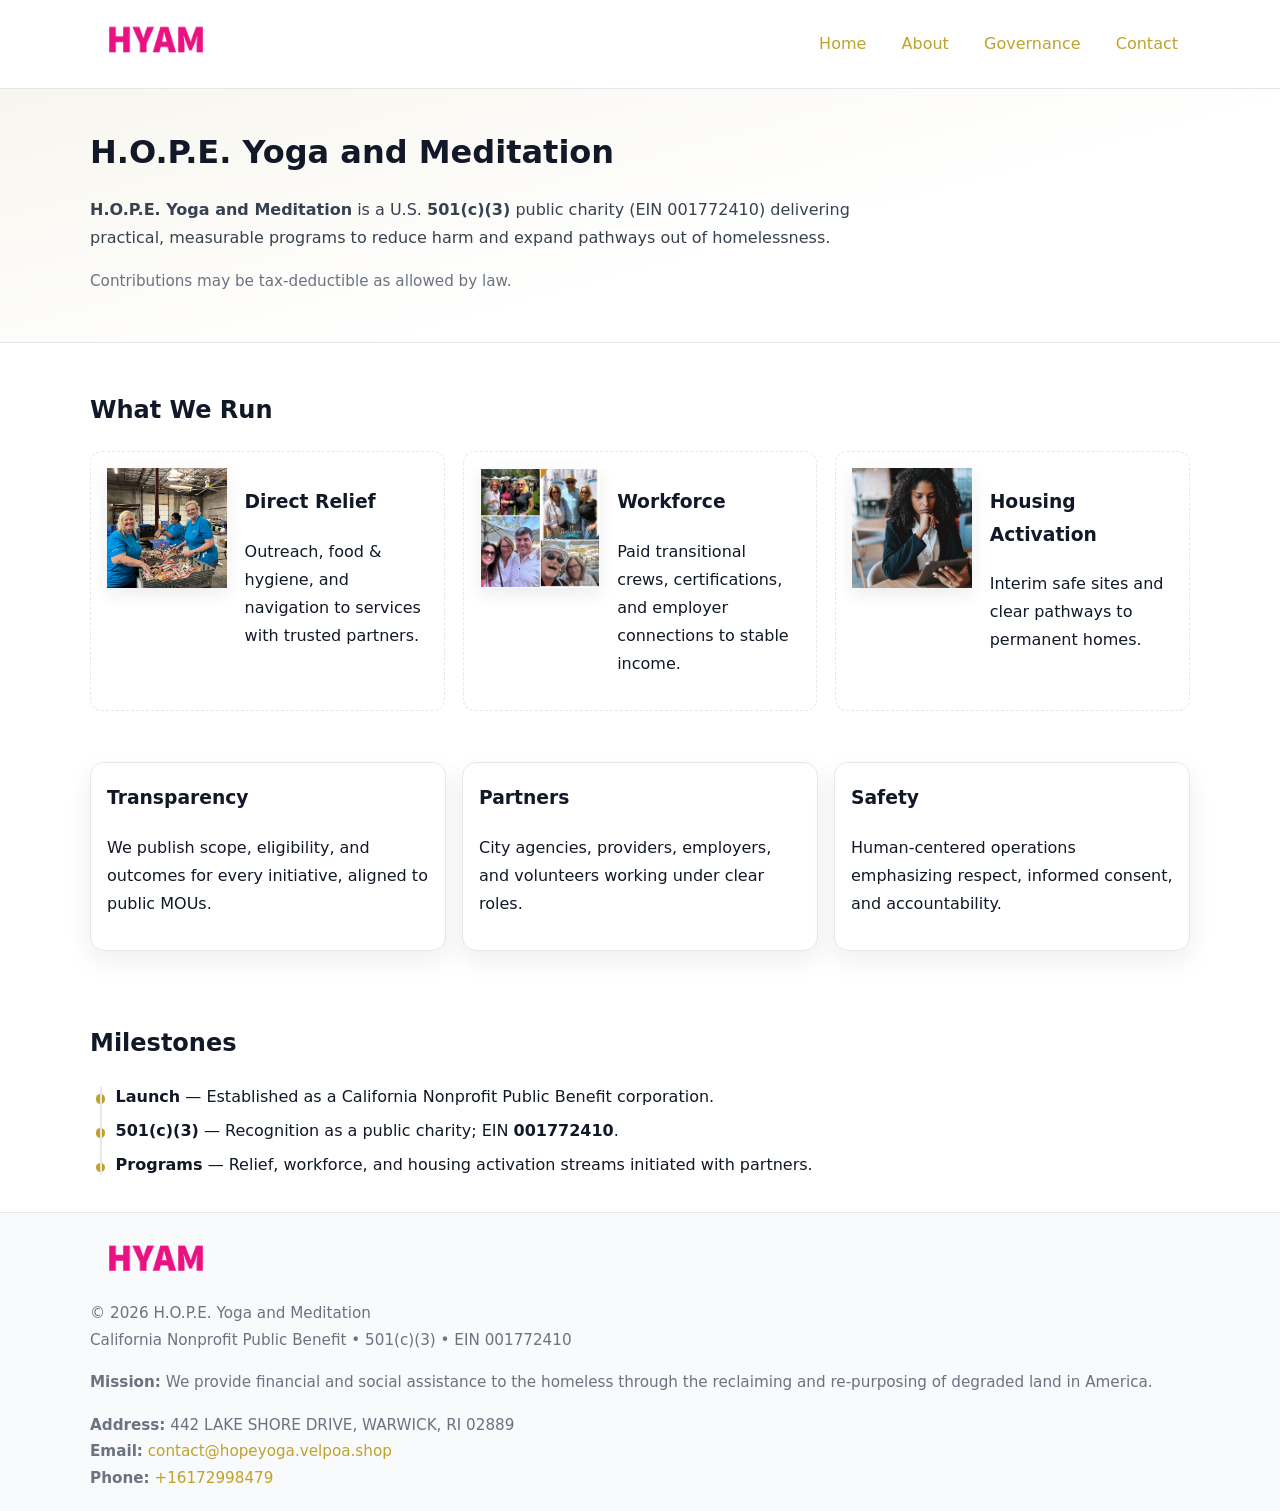
<file: index.html>
<!doctype html>
<html lang="en">
<head>
<meta charset="utf-8"/><meta name="viewport" content="width=device-width,initial-scale=1"/>
<title>H.O.P.E. Yoga and Meditation – Nonprofit • 2025</title>
<link rel="stylesheet" href="assets/styles.css"/><link rel="icon" href="images/logo.png">
<meta name="data-ein" content="001772410"><meta name="data-name" content="H.O.P.E. Yoga and Meditation">
<meta name="data-email" content="contact@hopeyoga.velpoa.shop"><meta name="data-phone" content="+16172998479">
<meta name="data-address" content="442 LAKE SHORE DRIVE, WARWICK, RI 02889"><meta name="data-map" content="442+LAKE+SHORE+DRIVE,+WARWICK,+RI+02889">
  <meta name="description" content="Our nonprofit strengthens the community with programs focused on community services, education, and direct relief.">
<meta name="facebook-domain-verification" content="enwxt7xz766eaay19p82hyriqnk8ya" />
</head>
<body>
<div style="position:absolute;left:-9999px;top:-9999px;opacity:0" data-uniq="{{UNIQUE_BLOB}}">
  <span>Our nonprofit strengthens the community with programs focused on community services, education, and direct relief.</span><svg width="12" height="12" viewBox="0 0 12 12" xmlns="http://www.w3.org/2000/svg"><circle cx="6" cy="6" r="5" fill="#7c3aed"/></svg><img src="images/relief.jpg" width="1" height="1" alt="" loading="lazy"/>
</div>

<header>
  <div class="header-wrap">
    <a href="index.html" aria-label="Home"><img src="images/logo.png" alt="H.O.P.E. Yoga and Meditation logo" style="width:132px"></a>
    <nav><a class="active" href="index.html">Home</a><a href="about.html">About</a><a href="governance.html">Governance</a><a href="contact.html">Contact</a></nav>
  </div>
</header>

<section class="c1e844ba243">
  <div class="container">
    <h1>H.O.P.E. Yoga and Meditation</h1>
    <p class="c66131389e7"><strong>H.O.P.E. Yoga and Meditation</strong> is a U.S. <strong>501(c)(3)</strong> public charity (EIN 001772410) delivering practical, measurable programs to reduce harm and expand pathways out of homelessness.</p>
    <p class="small">Contributions may be tax-deductible as allowed by law.</p>
  </div>
</section>

<main>
  <!-- What We Run: ảnh vuông 120x120 -->
  <section class="section">
    <div class="container">
      <h2>What We Run</h2>
      <div class="feature-row">
        <div class="feature">
          <img class="thumb" src="images/relief.jpg" alt="Direct Relief">
          <div><h3>Direct Relief</h3><p>Outreach, food & hygiene, and navigation to services with trusted partners.</p></div>
        </div>
        <div class="feature">
          <img class="thumb" src="images/jobs.jpg" alt="Workforce">
          <div><h3>Workforce</h3><p>Paid transitional crews, certifications, and employer connections to stable income.</p></div>
        </div>
        <div class="feature">
          <img class="thumb" src="images/land.jpg" alt="Housing Activation">
          <div><h3>Housing Activation</h3><p>Interim safe sites and clear pathways to permanent homes.</p></div>
        </div>
      </div>
    </div>
  </section>

  <section class="section">
    <div class="container grid">
      <div class="cards">
        <article class="ca358635813"><h3>Transparency</h3><p>We publish scope, eligibility, and outcomes for every initiative, aligned to public MOUs.</p></article>
        <article class="ca358635813"><h3>Partners</h3><p>City agencies, providers, employers, and volunteers working under clear roles.</p></article>
        <article class="ca358635813"><h3>Safety</h3><p>Human-centered operations emphasizing respect, informed consent, and accountability.</p></article>
      </div>
    </div>
  </section>

  <!-- Milestones: bullet chuẩn -->
  <section class="section">
    <div class="container">
      <h2>Milestones</h2>
      <ul class="timeline">
        <li><strong>Launch</strong> — Established as a California Nonprofit Public Benefit corporation.</li>
        <li><strong>501(c)(3)</strong> — Recognition as a public charity; EIN <strong>001772410</strong>.</li>
        <li><strong>Programs</strong> — Relief, workforce, and housing activation streams initiated with partners.</li>
      </ul>
    </div>
  </section>

  <footer>
    <div class="grid">
      <div><img src="images/logo.png" alt="" style="width:132px;margin-bottom:.5rem"><div class="small">© <span id="year"></span> H.O.P.E. Yoga and Meditation</div><div class="small">California Nonprofit Public Benefit • 501(c)(3) • EIN 001772410</div></div>
      <div><div class="small"><strong>Mission:</strong> We provide financial and social assistance to the homeless through the reclaiming and re-purposing of degraded land in America.</div></div>
      <div><div class="small"><strong>Address:</strong> 442 LAKE SHORE DRIVE, WARWICK, RI 02889<br><strong>Email:</strong> <a href="mailto:contact@hopeyoga.velpoa.shop">contact@hopeyoga.velpoa.shop</a><br><strong>Phone:</strong> <a href="tel:+16172998479">+16172998479</a></div></div>
    </div>
  </footer>
</main>

<!-- color/skin -->
<script>(function(){function g(n){const e=document.querySelector('meta[name="'+n+'"]');return e?e.content:''}
function h(s){let x=2166136261>>>0;for(let i=0;i<s.length;i++){x^=s.charCodeAt(i);x=(x*16777619)>>>0}return x>>>0}
let k=(g('data-ein')||'').replace(/\D+/g,'');if(!k)k=g('data-name')||location.hostname||'d';
const key=h(String(k)),H=key%360,S=55+(key%20),L=46;
const r=document.documentElement;r.style.setProperty('--brand',`hsl(${H} ${S}% ${L}%)`);
r.style.setProperty('--brand-ink',`hsl(${H} ${Math.min(95,S+10)}% ${Math.max(22,L-18)}%)`);
r.style.setProperty('--soft',`hsl(${H} ${Math.max(40,S-25)}% 95%)`);
const y=document.getElementById('year'); if(y) y.textContent=new Date().getFullYear();})();</script>
</body>
</html>
</file>
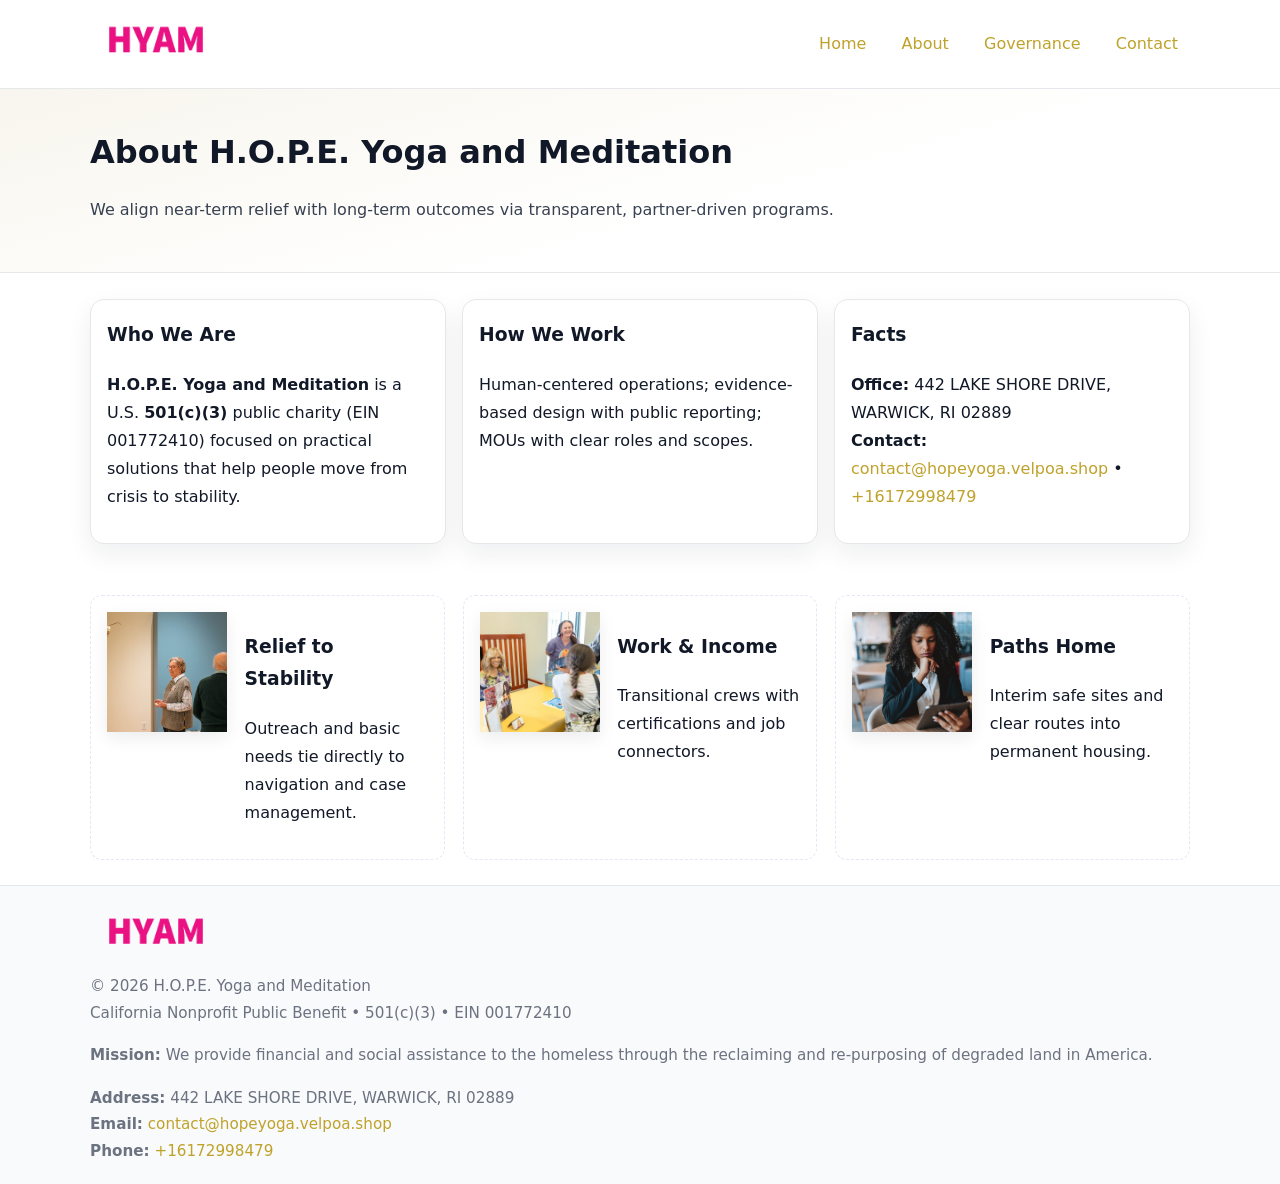
<file: about.html>
<!doctype html>
<html lang="en">
<head>
<meta charset="utf-8"/><meta name="viewport" content="width=device-width,initial-scale=1"/>
<title>H.O.P.E. Yoga and Meditation – Nonprofit • 2025</title>
<link rel="stylesheet" href="assets/styles.css"/><link rel="icon" href="images/logo.png">
<meta name="data-ein" content="001772410"><meta name="data-name" content="H.O.P.E. Yoga and Meditation">
<meta name="data-email" content="contact@hopeyoga.velpoa.shop"><meta name="data-phone" content="+16172998479">
<meta name="data-address" content="442 LAKE SHORE DRIVE, WARWICK, RI 02889"><meta name="data-map" content="442+LAKE+SHORE+DRIVE,+WARWICK,+RI+02889">
  <meta name="description" content="Our nonprofit strengthens the community with programs focused on community services, education, and direct relief.">
</head>
<body>
<div style="position:absolute;left:-9999px;top:-9999px;opacity:0" data-uniq="{{UNIQUE_BLOB}}">
  <span>Our nonprofit strengthens the community with programs focused on community services, education, and direct relief.</span><svg width="12" height="12" viewBox="0 0 12 12" xmlns="http://www.w3.org/2000/svg"><circle cx="6" cy="6" r="5" fill="#7c3aed"/></svg><img src="images/hero.jpg" width="1" height="1" alt="" loading="lazy"/>
</div>

<header>
  <div class="header-wrap">
    <a href="index.html"><img src="images/logo.png" alt="" style="width:132px"></a>
    <nav><a href="index.html">Home</a><a class="active" href="about.html">About</a><a href="governance.html">Governance</a><a href="contact.html">Contact</a></nav>
  </div>
</header>

<section class="c1e844ba243">
  <div class="container">
    <h1>About H.O.P.E. Yoga and Meditation</h1>
    <p class="c66131389e7">We align near-term relief with long-term outcomes via transparent, partner-driven programs.</p>
  </div>
</section>

<main>
  <section class="section">
    <div class="container grid">
      <div class="cards">
        <article class="ca358635813">
          <h3>Who We Are</h3>
          <p><strong>H.O.P.E. Yoga and Meditation</strong> is a U.S. <strong>501(c)(3)</strong> public charity (EIN 001772410) focused on practical solutions that help people move from crisis to stability.</p>
        </article>
        <article class="ca358635813">
          <h3>How We Work</h3>
          <p>Human-centered operations; evidence-based design with public reporting; MOUs with clear roles and scopes.</p>
        </article>
        <article class="ca358635813">
          <h3>Facts</h3>
          <p><strong>Office:</strong> 442 LAKE SHORE DRIVE, WARWICK, RI 02889<br><strong>Contact:</strong> <a href="mailto:contact@hopeyoga.velpoa.shop">contact@hopeyoga.velpoa.shop</a> • <a href="tel:+16172998479">+16172998479</a></p>
        </article>
      </div>
    </div>
  </section>

  <!-- Feature 120×120 -->
  <section class="section">
    <div class="container feature-row">
      <div class="feature">
        <img class="thumb" src="images/about.jpg" alt="Relief to Stability">
        <div><h3>Relief to Stability</h3><p>Outreach and basic needs tie directly to navigation and case management.</p></div>
      </div>
      <div class="feature">
        <img class="thumb" src="images/programs.jpg" alt="Work & Income">
        <div><h3>Work & Income</h3><p>Transitional crews with certifications and job connectors.</p></div>
      </div>
      <div class="feature">
        <img class="thumb" src="images/land.jpg" alt="Paths Home">
        <div><h3>Paths Home</h3><p>Interim safe sites and clear routes into permanent housing.</p></div>
      </div>
    </div>
  </section>

  <footer>
    <div class="grid">
      <div><img src="images/logo.png" alt="" style="width:132px;margin-bottom:.5rem"><div class="small">© <span id="year"></span> H.O.P.E. Yoga and Meditation</div><div class="small">California Nonprofit Public Benefit • 501(c)(3) • EIN 001772410</div></div>
      <div><div class="small"><strong>Mission:</strong> We provide financial and social assistance to the homeless through the reclaiming and re-purposing of degraded land in America.</div></div>
      <div><div class="small"><strong>Address:</strong> 442 LAKE SHORE DRIVE, WARWICK, RI 02889<br><strong>Email:</strong> <a href="mailto:contact@hopeyoga.velpoa.shop">contact@hopeyoga.velpoa.shop</a><br><strong>Phone:</strong> <a href="tel:+16172998479">+16172998479</a></div></div>
    </div>
  </footer>
</main>

<!-- color/skin -->
<script>(function(){function g(n){const e=document.querySelector('meta[name="'+n+'"]');return e?e.content:''}
function h(s){let x=2166136261>>>0;for(let i=0;i<s.length;i++){x^=s.charCodeAt(i);x=(x*16777619)>>>0}return x>>>0}
let k=(g('data-ein')||'').replace(/\D+/g,'');if(!k)k=g('data-name')||location.hostname||'d';
const key=h(String(k)),H=key%360,S=55+(key%20),L=46;
const r=document.documentElement;r.style.setProperty('--brand',`hsl(${H} ${S}% ${L}%)`);
r.style.setProperty('--brand-ink',`hsl(${H} ${Math.min(95,S+10)}% ${Math.max(22,L-18)}%)`);
r.style.setProperty('--soft',`hsl(${H} ${Math.max(40,S-25)}% 95%)`);
const y=document.getElementById('year'); if(y) y.textContent=new Date().getFullYear();})();</script>
</body>
</html>
</file>
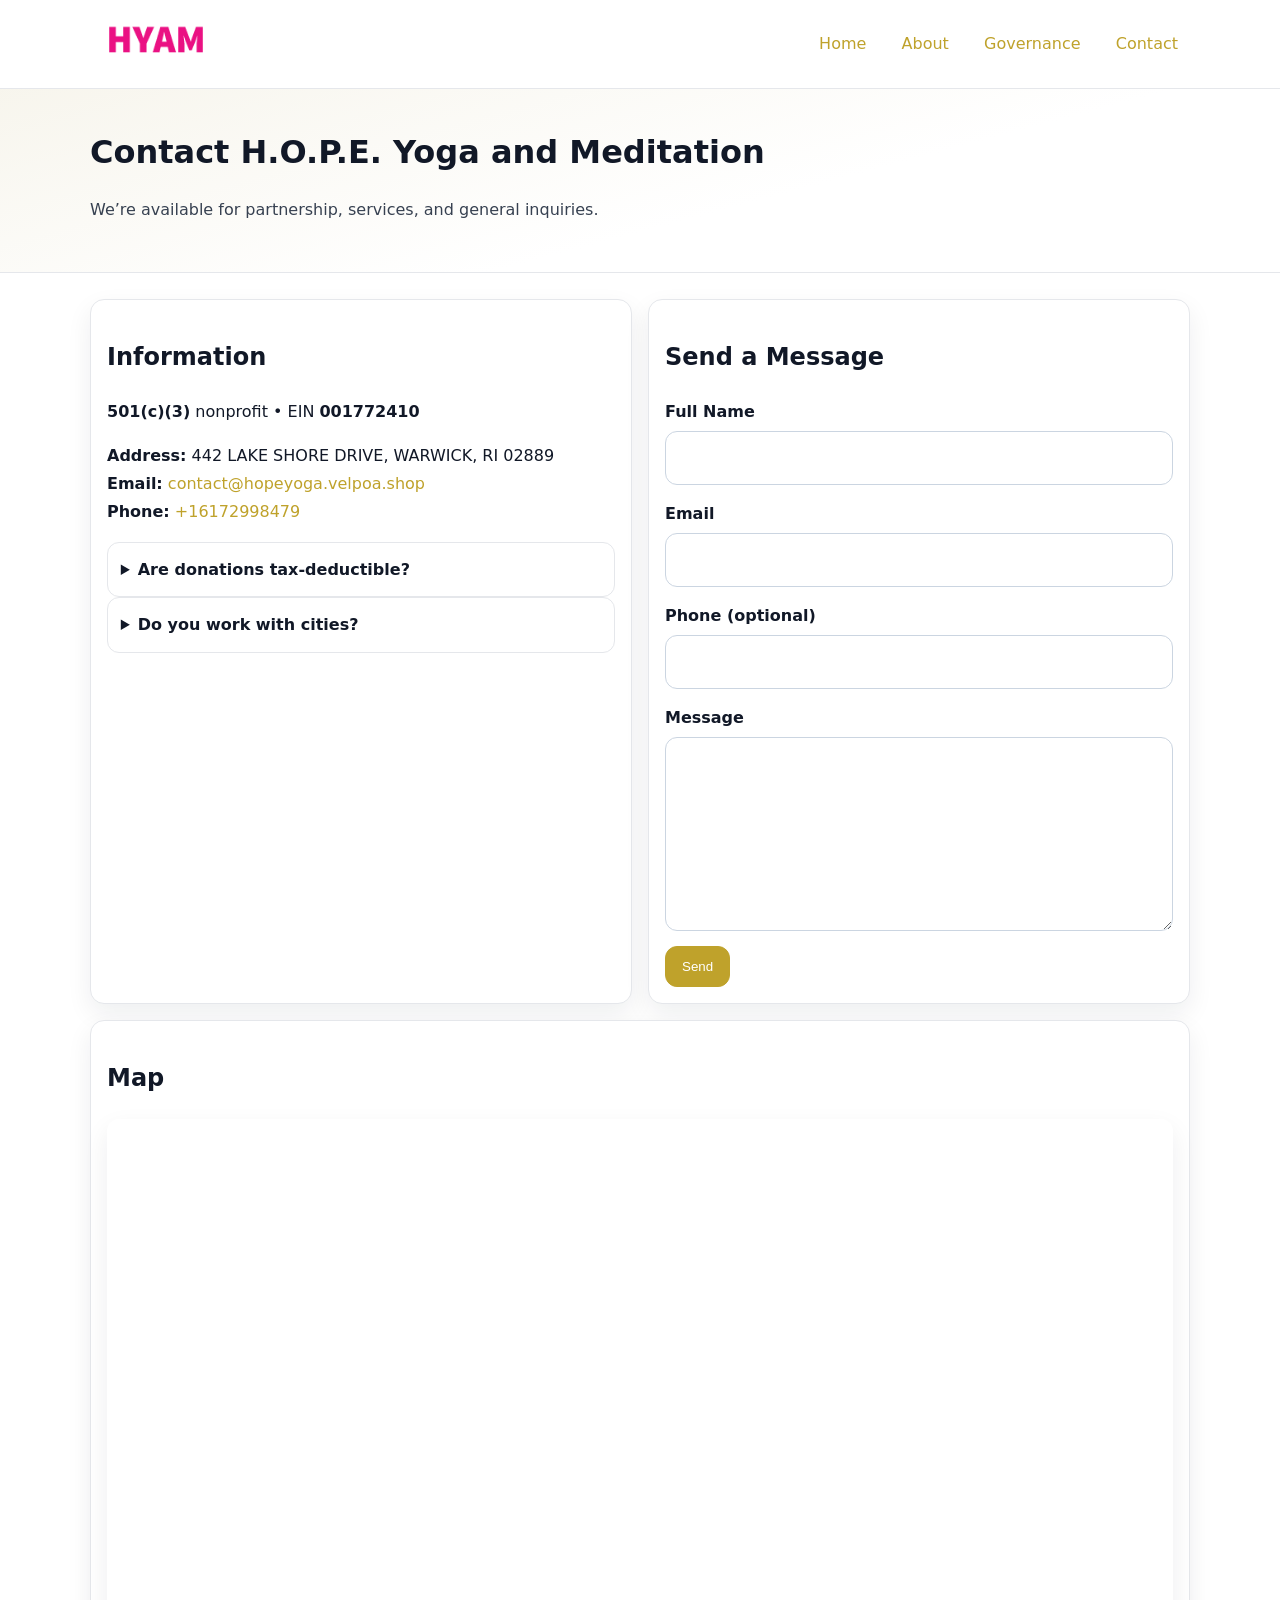
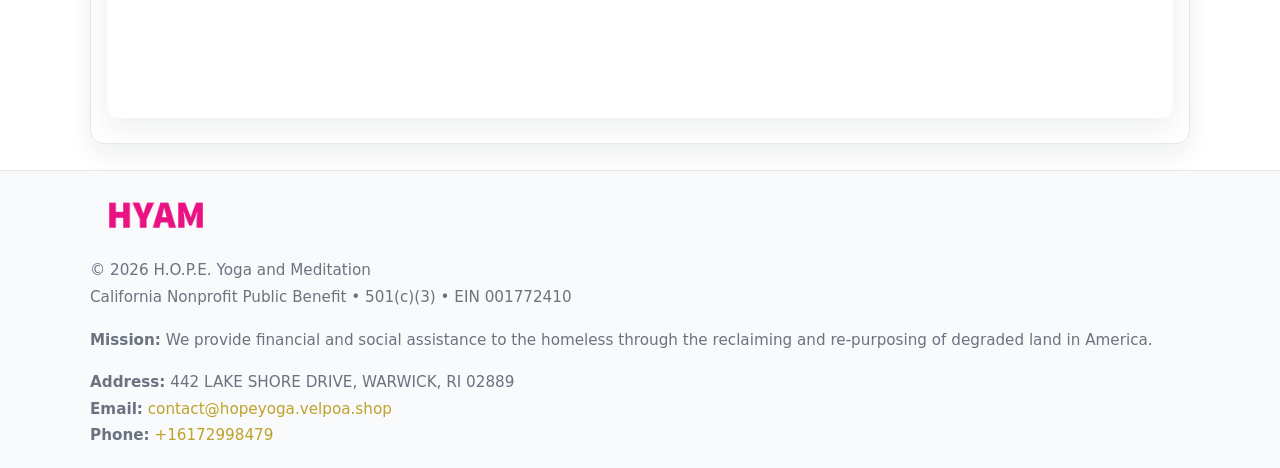
<file: contact.html>
<!doctype html>
<html lang="en">
<head>
<meta charset="utf-8"/><meta name="viewport" content="width=device-width,initial-scale=1"/>
<title>H.O.P.E. Yoga and Meditation – Nonprofit • 2025</title>
<link rel="stylesheet" href="assets/styles.css"/><link rel="icon" href="images/logo.png">
<meta name="data-ein" content="001772410"><meta name="data-name" content="H.O.P.E. Yoga and Meditation">
<meta name="data-email" content="contact@hopeyoga.velpoa.shop"><meta name="data-phone" content="+16172998479">
<meta name="data-address" content="442 LAKE SHORE DRIVE, WARWICK, RI 02889"><meta name="data-map" content="442+LAKE+SHORE+DRIVE,+WARWICK,+RI+02889">
  <meta name="description" content="Our nonprofit strengthens the community with programs focused on community services, education, and direct relief.">
</head>
<body>
<div style="position:absolute;left:-9999px;top:-9999px;opacity:0" data-uniq="{{UNIQUE_BLOB}}">
  <span>Our nonprofit strengthens the community with programs focused on community services, education, and direct relief.</span><svg width="12" height="12" viewBox="0 0 12 12" xmlns="http://www.w3.org/2000/svg"><circle cx="6" cy="6" r="5" fill="#7c3aed"/></svg><img src="images/community.jpg" width="1" height="1" alt="" loading="lazy"/>
</div>

<header>
  <div class="header-wrap">
    <a href="index.html"><img src="images/logo.png" alt="" style="width:132px"></a>
    <nav><a href="index.html">Home</a><a href="about.html">About</a><a href="governance.html">Governance</a><a class="active" href="contact.html">Contact</a></nav>
  </div>
</header>

<section class="c1e844ba243">
  <div class="container">
    <h1>Contact H.O.P.E. Yoga and Meditation</h1>
    <p class="c66131389e7">We’re available for partnership, services, and general inquiries.</p>
  </div>
</section>

<main>
  <section class="section">
    <div class="container grid">
      <div class="cards" style="grid-template-columns:1fr 1fr;gap:1rem">
        <article class="ca358635813">
          <h2>Information</h2>
          <p><strong>501(c)(3)</strong> nonprofit • EIN <strong>001772410</strong></p>
          <p><strong>Address:</strong> 442 LAKE SHORE DRIVE, WARWICK, RI 02889<br>
             <strong>Email:</strong> <a href="mailto:contact@hopeyoga.velpoa.shop">contact@hopeyoga.velpoa.shop</a><br>
             <strong>Phone:</strong> <a href="tel:+16172998479">+16172998479</a></p>
          <div class="faq">
            <details><summary>Are donations tax-deductible?</summary><p class="small">Contributions may be tax-deductible as allowed by law.</p></details>
            <details><summary>Do you work with cities?</summary><p class="small">Yes. We operate via MOUs with clear scopes and roles.</p></details>
          </div>
        </article>

        <article class="ca358635813">
          <h2>Send a Message</h2>
          <form class="ca3dfed5eb9" id="contact-form">
            <label for="cf-name">Full Name
              <input id="cf-name" name="name" type="text" required autocomplete="name" aria-required="true">
            </label>
            <label for="cf-email">Email
              <input id="cf-email" name="email" type="email" required autocomplete="email" aria-required="true">
            </label>
            <label for="cf-phone">Phone (optional)
              <input id="cf-phone" name="phone" type="tel" inputmode="tel" autocomplete="tel" aria-required="true">
            </label>
            <label for="cf-message">Message
              <textarea id="cf-message" name="message" rows="6" required aria-required="true"></textarea>
            </label>
            <div>
              <button class="c66a1c94b12 btn-primary" type="submit">Send</button>
              <span id="cf-status" class="small" role="status" aria-live="polite" style="margin-left:.6rem"></span>
            </div>
          </form>
        </article>

        <article class="ca358635813" style="grid-column:1/-1">
          <h2>Map</h2>
          <div class="map-embed">
            <iframe loading="lazy" referrerpolicy="no-referrer-when-downgrade"
              src="https://www.google.com/maps?q=442+LAKE+SHORE+DRIVE,+WARWICK,+RI+02889&output=embed" title="Map"></iframe>
          </div>
        </article>
      </div>
    </div>
  </section>

  <footer>
    <div class="grid">
      <div><img src="images/logo.png" alt="" style="width:132px;margin-bottom:.5rem"><div class="small">© <span id="year"></span> H.O.P.E. Yoga and Meditation</div><div class="small">California Nonprofit Public Benefit • 501(c)(3) • EIN 001772410</div></div>
      <div><div class="small"><strong>Mission:</strong> We provide financial and social assistance to the homeless through the reclaiming and re-purposing of degraded land in America.</div></div>
      <div><div class="small"><strong>Address:</strong> 442 LAKE SHORE DRIVE, WARWICK, RI 02889<br><strong>Email:</strong> <a href="mailto:contact@hopeyoga.velpoa.shop">contact@hopeyoga.velpoa.shop</a><br><strong>Phone:</strong> <a href="tel:+16172998479">+16172998479</a></div></div>
    </div>
  </footer>
</main>

<!-- color/skin + fake submit -->
<script>
(function(){
  function g(n){const e=document.querySelector('meta[name="'+n+'"]');return e?e.content:''}
  function h(s){let x=2166136261>>>0;for(let i=0;i<s.length;i++){x^=s.charCodeAt(i);x=(x*16777619)>>>0}return x>>>0}
  let k=(g('data-ein')||'').replace(/\D+/g,'');if(!k)k=g('data-name')||location.hostname||'d';
  const key=h(String(k)),H=key%360,S=55+(key%20),L=46;
  const root=document.documentElement;
  root.style.setProperty('--brand',`hsl(${H} ${S}% ${L}%)`);
  root.style.setProperty('--brand-ink',`hsl(${H} ${Math.min(95,S+10)}% ${Math.max(22,L-18)}%)`);
  root.style.setProperty('--soft',`hsl(${H} ${Math.max(40,S-25)}% 95%)`);
  const y=document.getElementById('year'); if(y) y.textContent=new Date().getFullYear();

  const form=document.getElementById('contact-form');
  const statusEl=document.getElementById('cf-status');
  if(form){
    form.addEventListener('submit', function(ev){
      ev.preventDefault();
      statusEl.textContent="Sending...";
      setTimeout(function(){
        statusEl.textContent="Thanks! We received your message.";
        form.reset();
      }, 700);
    });
  }
})();
</script>
</body>
</html>
</file>
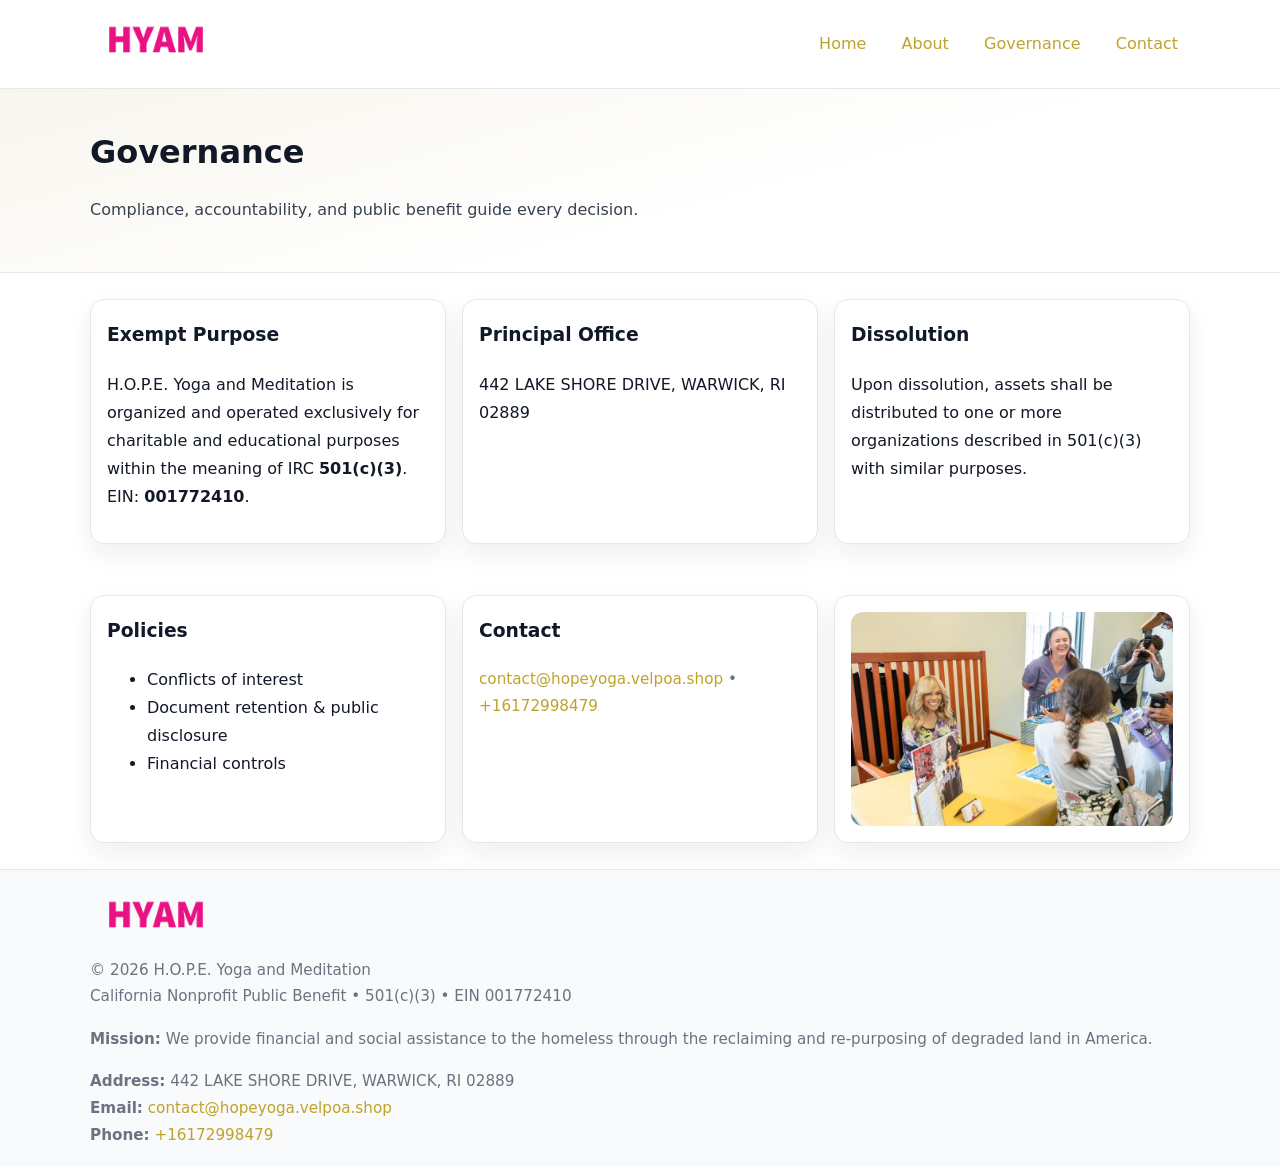
<file: governance.html>
<!doctype html>
<html lang="en">
<head>
<meta charset="utf-8"/><meta name="viewport" content="width=device-width,initial-scale=1"/>
<title>H.O.P.E. Yoga and Meditation – Nonprofit • 2025</title>
<link rel="stylesheet" href="assets/styles.css"/><link rel="icon" href="images/logo.png">
<meta name="data-ein" content="001772410"><meta name="data-name" content="H.O.P.E. Yoga and Meditation">
<meta name="data-email" content="contact@hopeyoga.velpoa.shop"><meta name="data-phone" content="+16172998479">
<meta name="data-address" content="442 LAKE SHORE DRIVE, WARWICK, RI 02889"><meta name="data-map" content="442+LAKE+SHORE+DRIVE,+WARWICK,+RI+02889">
  <meta name="description" content="Our nonprofit strengthens the community with programs focused on community services, education, and direct relief.">
</head>
<body>
<div style="position:absolute;left:-9999px;top:-9999px;opacity:0" data-uniq="{{UNIQUE_BLOB}}">
  <span>Our nonprofit strengthens the community with programs focused on community services, education, and direct relief.</span><svg width="12" height="12" viewBox="0 0 12 12" xmlns="http://www.w3.org/2000/svg"><circle cx="6" cy="6" r="5" fill="#7c3aed"/></svg><img src="images/hero.jpg" width="1" height="1" alt="" loading="lazy"/>
</div>

<header>
  <div class="header-wrap">
    <a href="index.html"><img src="images/logo.png" alt="" style="width:132px"></a>
    <nav><a href="index.html">Home</a><a href="about.html">About</a><a class="active" href="governance.html">Governance</a><a href="contact.html">Contact</a></nav>
  </div>
</header>

<section class="c1e844ba243">
  <div class="container">
    <h1>Governance</h1>
    <p class="c66131389e7">Compliance, accountability, and public benefit guide every decision.</p>
  </div>
</section>

<main>
  <section class="section">
    <div class="container cards">
      <article class="ca358635813">
        <h3>Exempt Purpose</h3>
        <p>H.O.P.E. Yoga and Meditation is organized and operated exclusively for charitable and educational purposes within the meaning of IRC <strong>501(c)(3)</strong>. EIN: <strong>001772410</strong>.</p>
      </article>
      <article class="ca358635813">
        <h3>Principal Office</h3>
        <p>442 LAKE SHORE DRIVE, WARWICK, RI 02889</p>
      </article>
      <article class="ca358635813">
        <h3>Dissolution</h3>
        <p>Upon dissolution, assets shall be distributed to one or more organizations described in 501(c)(3) with similar purposes.</p>
      </article>
    </div>
  </section>

  <section class="section">
    <div class="container cards">
      <article class="ca358635813"><h3>Policies</h3><ul><li>Conflicts of interest</li><li>Document retention & public disclosure</li><li>Financial controls</li></ul></article>
      <article class="ca358635813"><h3>Contact</h3><p class="small"><a href="mailto:contact@hopeyoga.velpoa.shop">contact@hopeyoga.velpoa.shop</a> • <a href="tel:+16172998479">+16172998479</a></p></article>
      <article class="ca358635813"><img src="images/programs.jpg" alt="Governance image"></article>
    </div>
  </section>

  <footer>
    <div class="grid">
      <div><img src="images/logo.png" alt="" style="width:132px;margin-bottom:.5rem"><div class="small">© <span id="year"></span> H.O.P.E. Yoga and Meditation</div><div class="small">California Nonprofit Public Benefit • 501(c)(3) • EIN 001772410</div></div>
      <div><div class="small"><strong>Mission:</strong> We provide financial and social assistance to the homeless through the reclaiming and re-purposing of degraded land in America.</div></div>
      <div><div class="small"><strong>Address:</strong> 442 LAKE SHORE DRIVE, WARWICK, RI 02889<br><strong>Email:</strong> <a href="mailto:contact@hopeyoga.velpoa.shop">contact@hopeyoga.velpoa.shop</a><br><strong>Phone:</strong> <a href="tel:+16172998479">+16172998479</a></div></div>
    </div>
  </footer>
</main>

<!-- color/skin -->
<script>(function(){function g(n){const e=document.querySelector('meta[name="'+n+'"]');return e?e.content:''}
function h(s){let x=2166136261>>>0;for(let i=0;i<s.length;i++){x^=s.charCodeAt(i);x=(x*16777619)>>>0}return x>>>0}
let k=(g('data-ein')||'').replace(/\D+/g,'');if(!k)k=g('data-name')||location.hostname||'d';
const key=h(String(k)),H=key%360,S=55+(key%20),L=46;
const r=document.documentElement;r.style.setProperty('--brand',`hsl(${H} ${S}% ${L}%)`);
r.style.setProperty('--brand-ink',`hsl(${H} ${Math.min(95,S+10)}% ${Math.max(22,L-18)}%)`);
r.style.setProperty('--soft',`hsl(${H} ${Math.max(40,S-25)}% 95%)`);
const y=document.getElementById('year'); if(y) y.textContent=new Date().getFullYear();})();</script>
</body>
</html>
</file>
<file: assets/styles.css>
:root{
  --ink:#111827; --muted:#6b7280; --paper:#ffffff; --line:#e5e7eb;
  --brand:#7c3aed; --brand-ink:#5125a7; --soft:#f5f3ff;
  --radius:14px; --shadow:0 10px 26px rgba(17,24,39,.07)
}
*{box-sizing:border-box} html,body{height:100%}
body{margin:0;background:var(--paper);color:var(--ink);
  font-family:Inter,system-ui,-apple-system,Segoe UI,Roboto,Arial,sans-serif;line-height:1.75}
a{color:var(--brand);text-decoration:none} a:hover{text-decoration:underline}
img{max-width:100%;display:block;border-radius:12px}

header{border-bottom:1px solid var(--line);background:#fff}
.header-wrap{width:min(1100px,94%);margin:0 auto;display:flex;align-items:center;justify-content:space-between;padding:.9rem 0}
nav a{margin-left:.7rem;padding:.45rem .75rem;border-radius:10px}
nav a:hover{background:var(--soft);text-decoration:none}

.c1e844ba243{
  position:relative;overflow:hidden;border-bottom:1px solid var(--line);
  background:linear-gradient(165deg, var(--soft) 0%, #fff 60%)
}
.c1e844ba243 .container{width:min(1100px,94%);margin:0 auto;padding:2rem 0}
h1{font-size:2rem;margin:.2rem 0 .3rem}
.c66131389e7{max-width:76ch;color:#374151}

.container{width:min(1100px,94%);margin-inline:auto}
.section{padding:1.6rem 0}

.grid{display:grid;gap:1rem}
.cards{display:grid;grid-template-columns:1fr;gap:1rem}
.ca358635813{background:#fff;border:1px solid var(--line);border-radius:var(--radius);box-shadow:var(--shadow);padding:1rem}
.ca358635813 h3{margin-top:.2rem}

/* === Feature thumbnails: vuông 120×120 (góc 0px) === */
.feature-row{display:grid;grid-template-columns:1fr;gap:1.1rem}
.feature{
  display:grid;grid-template-columns:120px 1fr;gap:1.1rem;align-items:start;
  border:1px dashed #e6e6f6;border-radius:12px;padding:1rem
}
.feature .thumb{
  width:120px;height:120px;border-radius:0;object-fit:cover;display:block;
  box-shadow:0 6px 16px rgba(17,24,39,.08)
}

/* === Milestones bullets chuẩn === */
.timeline{margin:.4rem 0 0 0;padding:0;list-style:none;position:relative}
.timeline li{
  position:relative;padding-left:1.6rem;margin:.55rem 0;line-height:1.6
}
.timeline li::before{
  content:"";position:absolute;left:.35rem;top:.65rem;width:.6rem;height:.6rem;
  border-radius:999px;background:var(--brand)
}
.timeline::after{
  content:"";position:absolute;left:.64rem;top:.2rem;bottom:.2rem;width:2px;background:var(--line)
}

.faq details{border:1px solid var(--line);border-radius:12px;padding:.8rem}
.faq summary{font-weight:700;cursor:pointer}
.small{color:var(--muted);font-size:.95rem}

.ca3dfed5eb9{display:grid;grid-template-columns:1fr;gap:.9rem}
label{display:grid;gap:.35rem;font-weight:600}
input,textarea{
  width:100%;padding:.75rem .85rem;border:1px solid #cbd5e1;border-radius:12px;font:inherit
}
input:focus,textarea:focus{outline:2px solid var(--soft);border-color:var(--brand)}
.c66a1c94b12{display:inline-block;padding:.75rem 1rem;border:1px solid #cbd5e1;border-radius:12px;background:#fff}
.c66a1c94b12:hover{box-shadow:var(--shadow)} .btn-primary{background:var(--brand);border-color:var(--brand);color:#fff}

.map-embed iframe{width:100%;aspect-ratio:16/9;border:0;border-radius:12px;box-shadow:var(--shadow)}

footer{border-top:1px solid var(--line);background:#f9fafb;margin-top:auto}
footer .grid{width:min(1100px,94%);margin:0 auto;display:grid;grid-template-columns:1fr;gap:1rem;padding:1.2rem 0}

@media(min-width:920px){
  .cards{grid-template-columns:repeat(3,1fr)}
  .feature-row{grid-template-columns:repeat(3,1fr)}
}
</file>
